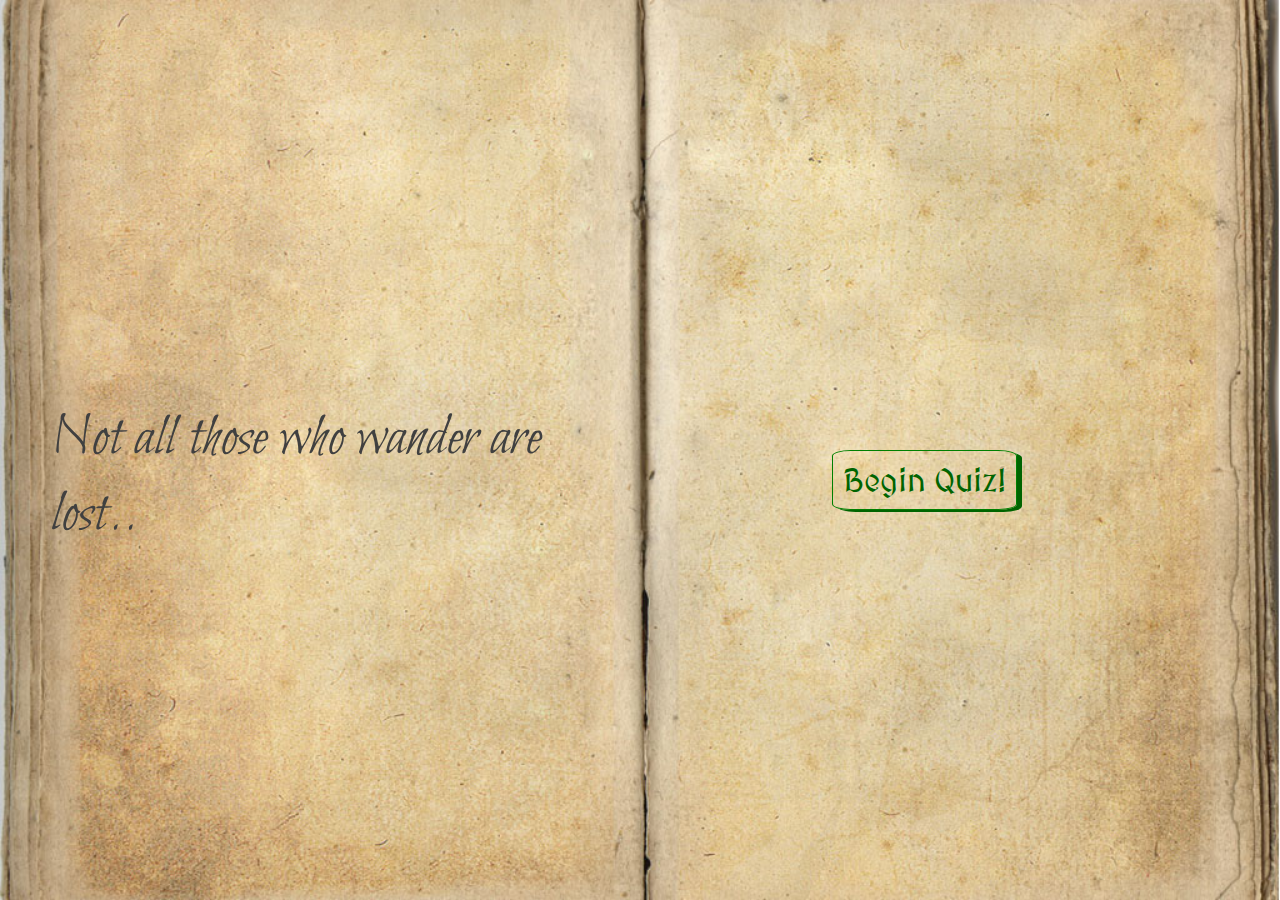
<file: index.html>
<!DOCTYPE html>
<html lang="en">

<head>
    <meta charset="UTF-8">
    <meta http-equiv="X-UA-Compatible" content="IE=edge">
    <meta name="viewport" content="width=device-width, initial-scale=1.0">
    <meta name="description" content="lord of the rings quiz game">
    <meta name="keywords" content="lord of the rings, fantasy, quiz">
    <link rel="stylesheet" href="assets/css/stylesheet.css">
    <link rel='shortcut icon' type='image/x-icon' href='favicon.ico'>
    <title>Home</title>
</head>

<body>
    <form action="quiz.html">
        <p id="welcome">Not all those who wander are lost..</p>
        <button id="start">Begin Quiz!</button>
    </form>
    <script src="assets/js/script.js"></script>
</body>

</html>
</file>
<file: assets/css/stylesheet.css>
@import url('https://fonts.googleapis.com/css2?family=Bilbo&family=MedievalSharp&family=Montserrat:wght@100&family=Poppins:wght@100&display=swap');

* {
    border: 0;
    box-sizing: border-box;
    margin: 0;
    padding: 0;
}

body {
    background-color: #f2eecb;
    font-family: 'MedievalSharp', cursive;
    display: flex;
    align-items: center;
    justify-content: center;
    height: 100vh;
    overflow: hidden;
    margin: 0;
    background-image: url('../images/book.jpeg');
    background-position: center;
    background-size: cover;
    transition: 1s;
    background-repeat: no-repeat;
}

/*home page styling*/
#welcome {
    padding: 3%;
    position: absolute;
    display: flex;
    height: 50vh;
    align-items: center;
    font-family: 'Bilbo', cursive;
    font-weight: 200;
    top: 28%;
    left: 5%;
    letter-spacing: initial;
    flex-direction: row;
    max-width: 50%;
    color: #404040;
}

#start {
    font-family: 'MedievalSharp', cursive;
    width: auto;
    height: auto;
    border: 1px solid green;
    position: absolute;
    left: 65%;
    font-size: 2.5rem;
    border-radius: 10%;
    padding: 10px;
    display: flex;
    text-align: center;
    background: transparent;
    box-shadow: 5px 2px;
}

/*Quiz page header styling*/
header {
    clear: both;
    display: inline-block;
    overflow: hidden;
    white-space: nowrap;
    position: absolute;
    top: 0;
    margin-top: 2%;
    border: 2px;
    background-color: darkgray;
    border-radius: 8%;
    height: auto;
    width: auto;
    padding: 5px;
    filter: drop-shadow(2px 4px 6px black);
    box-shadow: 5px 2px;
}

#logo {
    position: relative;
    font-size: 2rem;
}

#menu-bar a {
    position: relative;
    font-size: 1.5rem;
    color: darkgreen;
    text-decoration: none;
    display: flex;
    justify-content: center;
}

#menu-bar a:hover {
    color: darkslategray;
    background: transparent;
    text-decoration: underline;
}

/*Quiz page slide styling*/
#slide {
    background-position: center;
    background-size: cover;
    opacity: 0.8;
    transition: 1s;
}

/*quiz page styling*/
#count {
    font-size: 2rem;
    position: relative;
}

.quiz-section {
    background-color: rgb(182, 201, 182);
    border-radius: 20px;
    box-shadow: 5px 2px;
    width: 800px;
    padding: 2%;
}

.quiz-head {
    padding: 2%;
}

h2 {
    padding: 3%;
    text-align: center;
    margin: auto;
    font-size: 2.5rem;
}

/*Question styling*/
.question {
    font-weight: 600;
    font-size: 2rem;
    font-family: s;
}

.answers {
    margin-bottom: 20px;
    line-height: 5%;
    font-family: 'MedievalSharp', 'Bilbo';
}

button:hover {
    background-color: antiquewhite;
    color: darkslategray;
}

ul {
    list-style-type: none;
    padding: 0;
}

ul li {
    font-size: 1.5rem;
    margin: 3%;
}

ul li label {
    cursor: pointer;
    margin: 2%;
    font-size: 2.5rem;
}

button {
    background-color: antiquewhite;
    color: darkgreen;
    border: none;
    display: block;
    width: 100%;
    cursor: pointer;
    font-size: 1.5rem;
    padding: 2rem;
    border-radius: inherit;
    font-family: 'MedievalSharp';
}

button:hover {
    background-color: beige;
}

/*Media queries section*/
/* For large screens sizes from 3840px wide and down */
@media screen and (min-width: 2900px) and (max-width: 3840px) {
    #welcome {
        font-size: 15rem;
        left: 20%;
    }

    h2 {
        font-size: 3.5rem;
    }

    #start {
        font-size: 10rem;
        width: auto;
        height: auto;
        left: 38%;
    }

    body .quiz-section {
        width: auto;
        height: auto;
    }

    #count {
        font-size: 3.5rem;
    }

    ul li label {
        font-size: 5rem;
    }

    #logo {
        font-size: 5.5rem;
    }

    button {
        font-size: 5rem;
    }

    #menu-bar a {
        font-size: 4rem;
    }

    input[type='radio'] {
        transform: scale(3);
    }
}

/* For large screens sizes from 2560px wide and down */
@media screen and (max-width: 2560px) {
    #welcome {
        font-size: 6.5rem;
        left: 1%;
    }

    #start {
        font-size: 3.5rem;
    }

    h2 {
        font-size: 3rem;
    }

    body .quiz-section {
        height: auto;
        width: 55%;
        margin-top: 5%;
    }

    ul li label {
        font-size: 2.5rem;
    }

    #count {
        font-size: 2.5rem;
    }

    #logo {
        font-size: 2.5rem;
    }

    button {
        font-size: 2.5rem;
    }

    #menu-bar a {
        font-size: 2.5rem;
    }

    input[type='radio'] {
        transform: scale(2.5);
    }
}

/* For large screens sizes from 1440px wide and down */
@media screen and (min-width: 1440px) and (max-width: 1800px) {
    #welcome {
        font-size: 4.5rem;
        left: 20px;
    }

    #start {
        font-size: 2.1rem;
    }

    h2 {
        font-size: 2.5rem;
    }

    body .quiz-section {
        position: relative;
        width: 120vh;
        height: auto;
        margin-top: 10%;
    }

    ul li label {
        font-size: 2rem;
        transform: scale(1);
    }

    #logo {
        font-size: 2.3rem;
        text-align: center;
        width: 70%;
    }

    #count {
        font-size: 2.5rem;
    }

    button {
        font-size: 2rem;
    }

    #menu-bar a {
        font-size: 2rem;
    }

    input[type='radio'] {
        transform: scale(1.5);
    }
}

/* For Medium screens sizes from 1024px wide and down */
@media screen and (min-width: 800px) and (max-width: 1400px) {
    #welcome {
        font-size: 3.8rem;
    }

    #start {
        font-size: 2rem;
    }

    #logo {
        font-size: 2rem;
    }

    input[type='radio'] {
        transform: scale(1.2);
    }

    #menu-bar a {
        font-size: 2rem;
    }

    #count {
        font-size: 2rem;
    }

    h2 {
        font-size: 2rem;
    }

    ul li label {
        font-size: 2rem;
    }

    body .quiz-section {
        width: 60%;
        margin-top: 8%;
    }

    button {
        font-size: 2rem;
    }
}

/* For tablet screens sizes from 768px wide and down */
@media screen and (max-width: 768px) {
    body {
        background-size: cover;
    }

    #welcome {
        font-size: 3rem;
    }

    #start {
        font-size: 1.5rem;
    }

    header {
        width: 85%;
    }

    #count {
        font-size: 2rem;
    }

    body .quiz-section {
        width: 100vh;
        margin-top: 20%;
    }

    h2 {
        font-size: 2rem;
    }

    #logo {
        font-size: 2rem;
        white-space: normal;
        text-align: center;
    }

    #menu-bar a {
        font-size: 2rem;
    }

    ul li label {
        font-size: 2rem;
    }

    button {
        font-size: 2rem;
    }
}



/* For large phone screens sizes from 425px wide and down */
@media screen and (max-width: 425px) {
    #welcome {
        font-size: 2.4rem;
        max-width: 60%;
        left: 0;
    }

    #start {
        font-size: 1.1rem;
    }

    #menu-bar a {
        position: relative;
        font-size: 1.6rem;
        top: -24px;
    }

    header {
        text-align: center;
        white-space: pre-wrap;
        display: flex;
        flex-direction: column;
        height: 25%;
        padding: 3%;
    }

    h2 {
        font-size: 2rem;
    }

    #logo {
        font-size: 1.8rem;
    }

    #count {
        font-size: 1.7rem;
    }

    body .quiz-section {
        position: relative;
        top: 10%;
    }

    ul li label {
        font-size: 1.7rem;
    }

    input[type='radio'] {
        transform: scale(1.5);
    }

    button {
        font-size: 1.7rem;
        padding: 8%;
    }
}

/* For medium to small phone screens sizes from 375px wide and down */
@media screen and (max-width: 375px) {
    #welcome {
        font-size: 2.2rem;
    }

    #start {
        font-size: 1rem;
    }

    header {
        width: 80%;
    }

    #logo {
        font-size: 1.5rem;
        top: 8%;
    }

    #menu-bar a {
        font-size: 1.4rem;
        top: -10%;
    }

    h2 {
        font-size: 1.6rem;
    }

    ul li label {
        font-size: 1.5rem;
    }

    body .quiz-section {
        top: 5%;
        width: 95%;
    }

    button {
        font-size: 1.5rem;
    }
}

/* For small phone screens sizes from 320px wide and down */
@media screen and (max-width: 320px) {
    #welcome {
        font-size: 2rem;
        width: 50%;
    }

    #start {
        font-size: 1.1rem;
        left: 60%;
    }

    #logo {
        font-size: 1.3rem;
        top: 10%;
    }

    #count {
        font-size: 1.3rem;
    }
    #menu-bar a {
        font-size: 1.2rem;
        top: 6%;
    }

    h2 {
        font-size: 1.3rem;
    }

    ul li label {
        font-size: 1.3rem;
    }

    button {
        font-size: 1.4rem;
        padding: 6%;
    }

    input[type='radio'] {
        transform: scale(1.4);
    }
}
</file>
